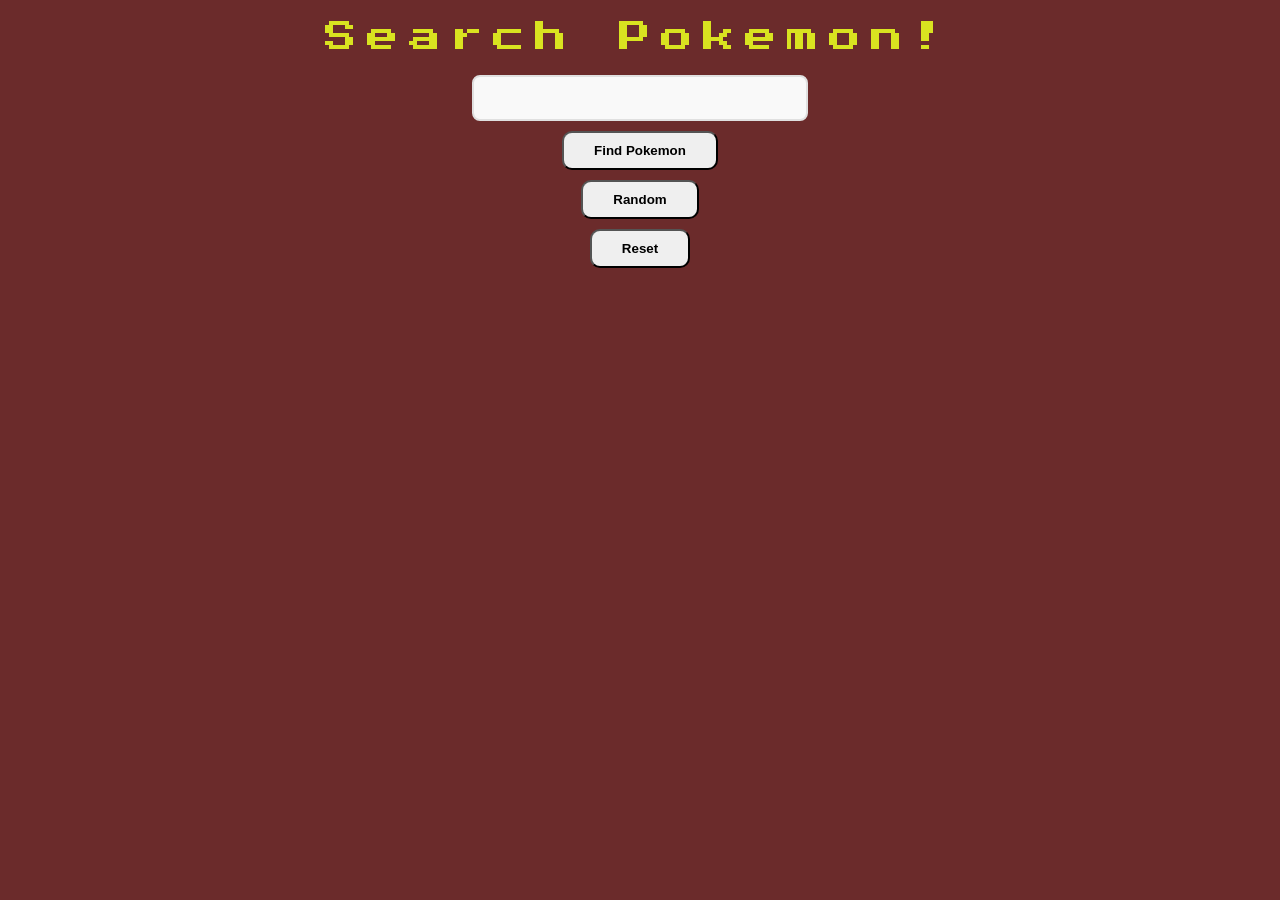
<file: pokemon-dom/index.html>
<!doctype html>
<html lang="th">
  <head>
    <meta charset="UTF-8" />
    <meta name="viewport" content="width=device-width, initial-scale=1.0" />
    <title>Pokemon</title>
    <link rel="stylesheet" href="stylesheet.css" />
    <link rel="preconnect" href="https://fonts.googleapis.com">
<link rel="preconnect" href="https://fonts.gstatic.com" crossorigin>
<link href="https://fonts.googleapis.com/css2?family=Press+Start+2P&family=Roboto:ital,wght@0,100..900;1,100..900&family=Yuyu&display=swap" rel="stylesheet">
  </head>
  <body>
    <h1 class="page-title">Search Pokemon!</h1>
    <input type="text" id="pokemonInput" />
    <button id="findPokemon">Find Pokemon</button>
    <button id="randomPokemon">Random</button>
    <button id="resetPokemon">Reset</button>
    <div id="pokemon-container"></div>
    <script src="script.js"></script>
  </body>
</html>
</file>
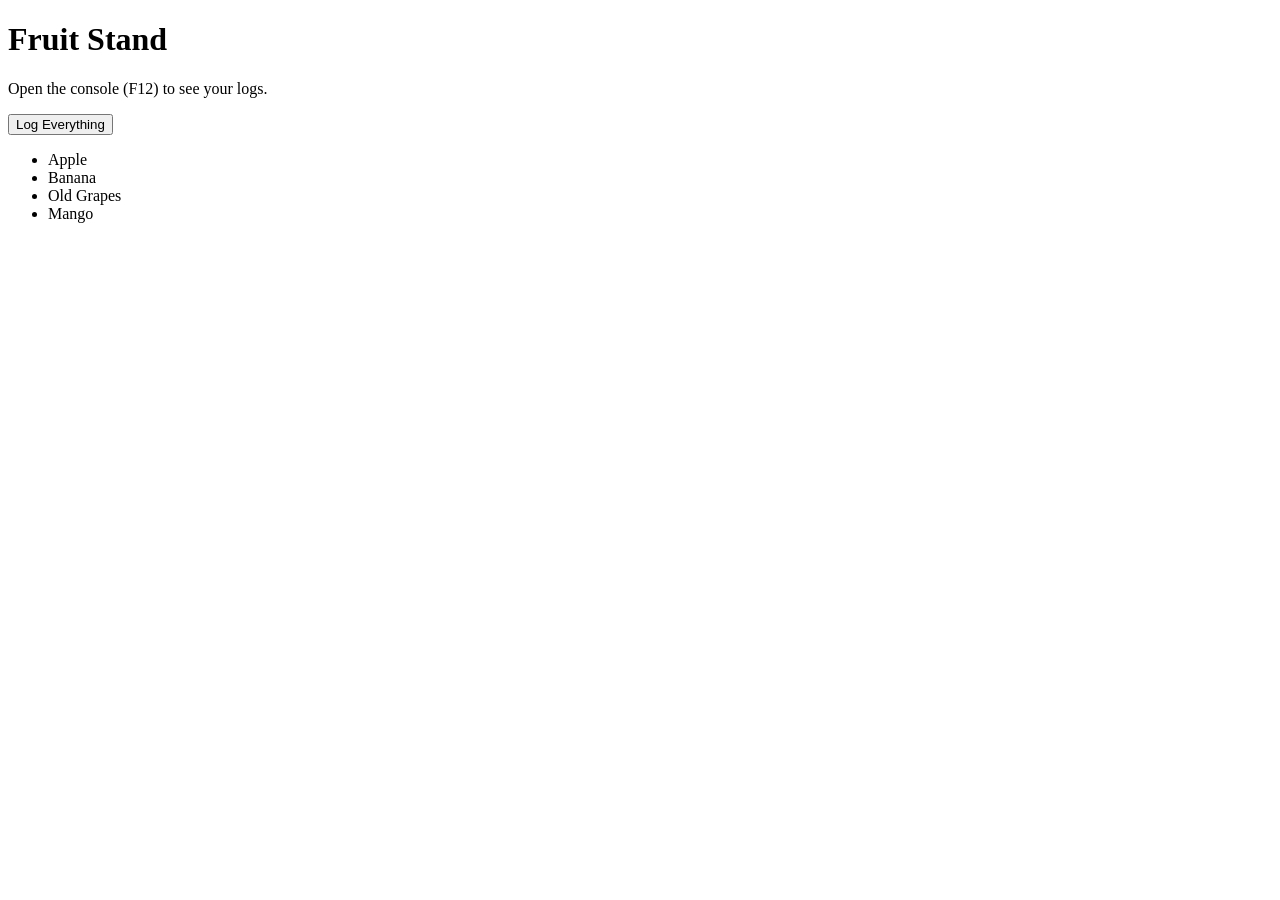
<file: jsd13-dom-ex/01-selectors/index.html>
<!DOCTYPE html>
<html lang="en">
<head>
  <meta charset="UTF-8">
  <title>DOM Selectors Warm-up</title>
</head>
<body>
  <h1 id="title">Fruit Stand</h1>
  <p class="intro">Open the console (F12) to see your logs.</p>

  <button id="log-btn">Log Everything</button>

  <ul id="fruit-list">
    <li class="fruit">Apple</li>
    <li class="fruit">Banana</li>
    <li class="fruit" data-fresh="false">Old Grapes</li>
    <li class="fruit">Mango</li>
  </ul>

  <script src="script.js"></script>
</body>
</html>
</file>
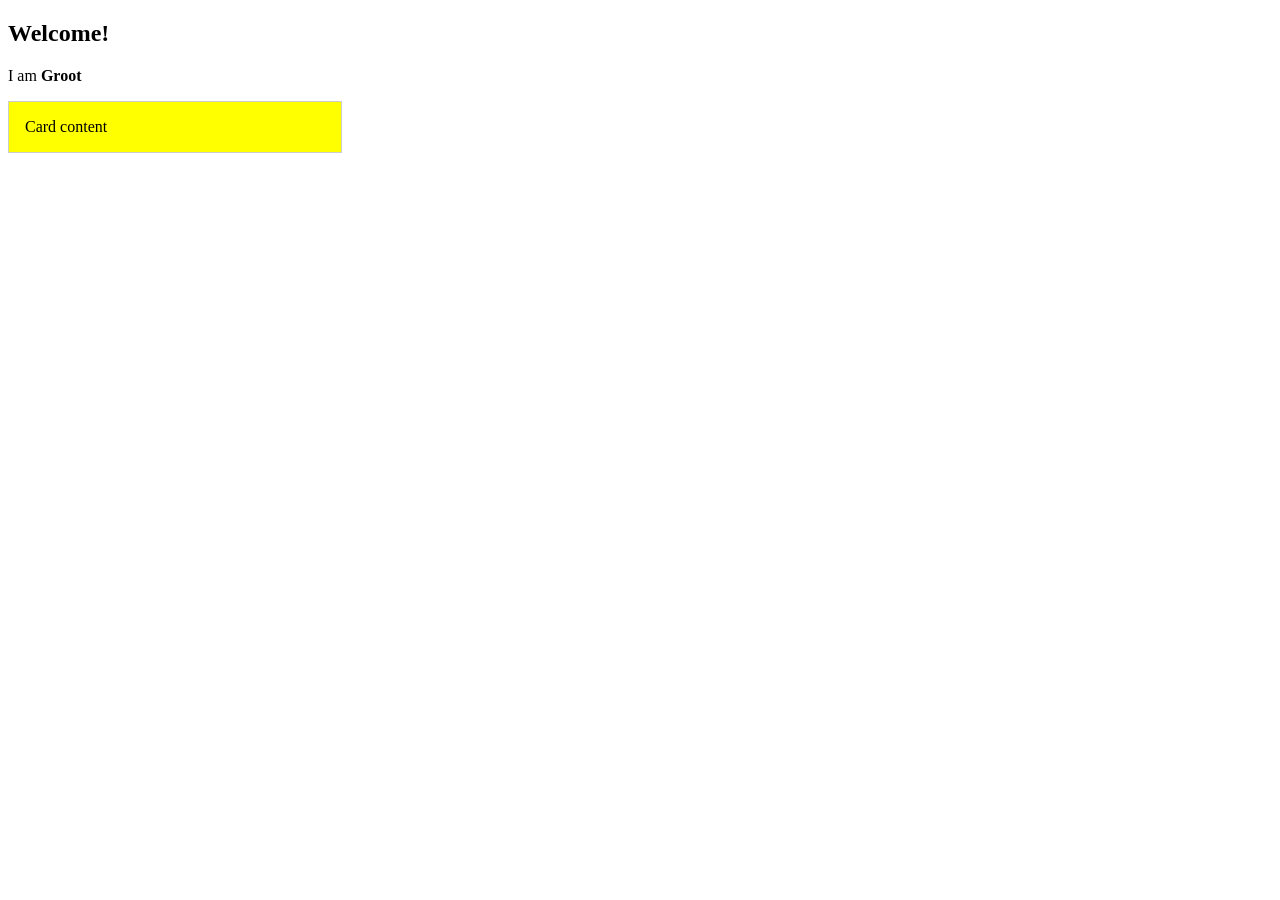
<file: jsd13-dom-ex/02-content-and-classes/index.html>
<!DOCTYPE html>
<html lang="en">
<head>
  <meta charset="UTF-8">
  <title>Content, Attributes & Classes</title>
  <style>
    .card { border: 1px solid #ccc; padding: 1rem; max-width: 300px; }
    .highlight { background: yellow; }
  </style>
</head>
<body>
  <h2 id="heading">Old Heading</h2>
  <p id="bio">I am learning the DOM.</p>

  <div id="card" class="card" data-visits="0">Card content</div>

  <script src="script.js"></script>
</body>
</html>
</file>
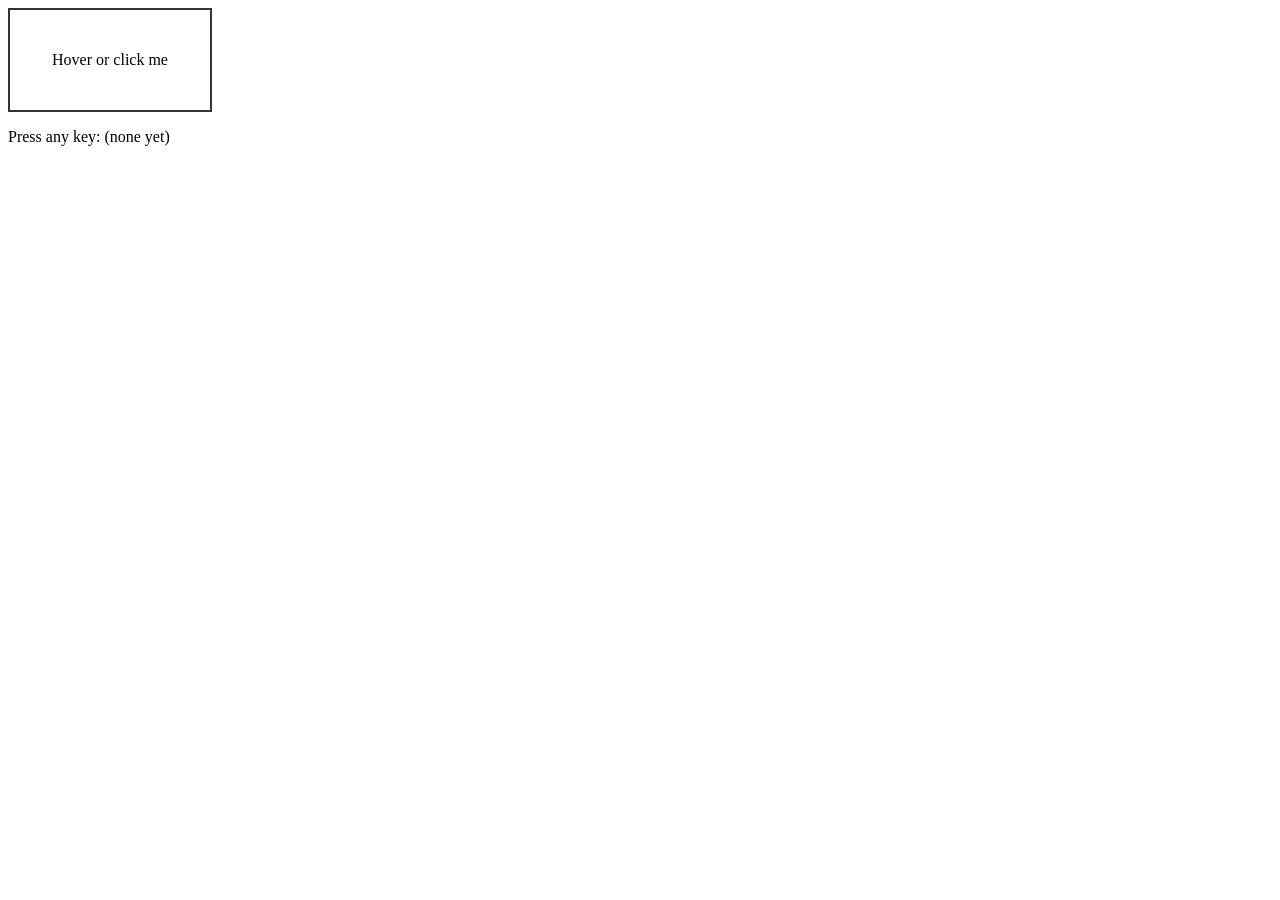
<file: jsd13-dom-ex/03-events-basics/index.html>
<!DOCTYPE html>
<html lang="en">
<head>
  <meta charset="UTF-8">
  <title>Events Basics</title>
  <style>
    .box {
      width: 200px;
      height: 100px;
      display: flex;
      align-items: center;
      justify-content: center;
      border: 2px solid #333;
      cursor: pointer;
    }
    .box.hover { background: rgb(134, 51, 51); }
  </style>
</head>
<body>
  <div id="box" class="box">Hover or click me</div>
  <p id="log"></p>
  <p>Press any key: <span id="key-display">(none yet)</span></p>

  <script src="script.js"></script>
</body>
</html>
</file>
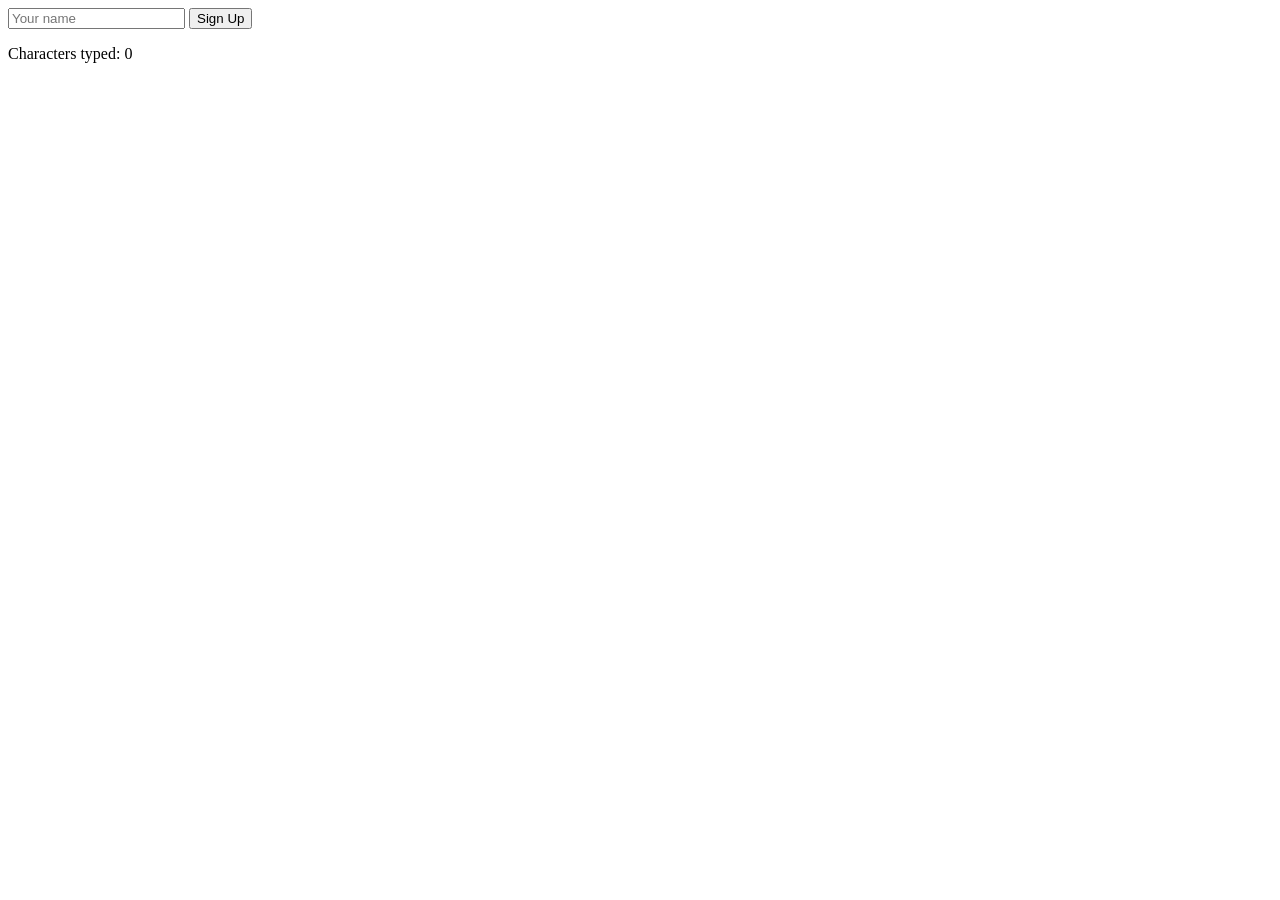
<file: jsd13-dom-ex/04-form-events/index.html>
<!DOCTYPE html>
<html lang="en">
<head>
  <meta charset="UTF-8">
  <title>Form Events</title>
</head>
<body>
  <form id="signup-form">
    <input type="text" id="name-input" placeholder="Your name" autocomplete="off">
    <button type="submit">Sign Up</button>
  </form>

  <p>Characters typed: <span id="char-count">0</span></p>
  <p id="feedback"></p>

  <script src="script.js"></script>
</body>
</html>
</file>
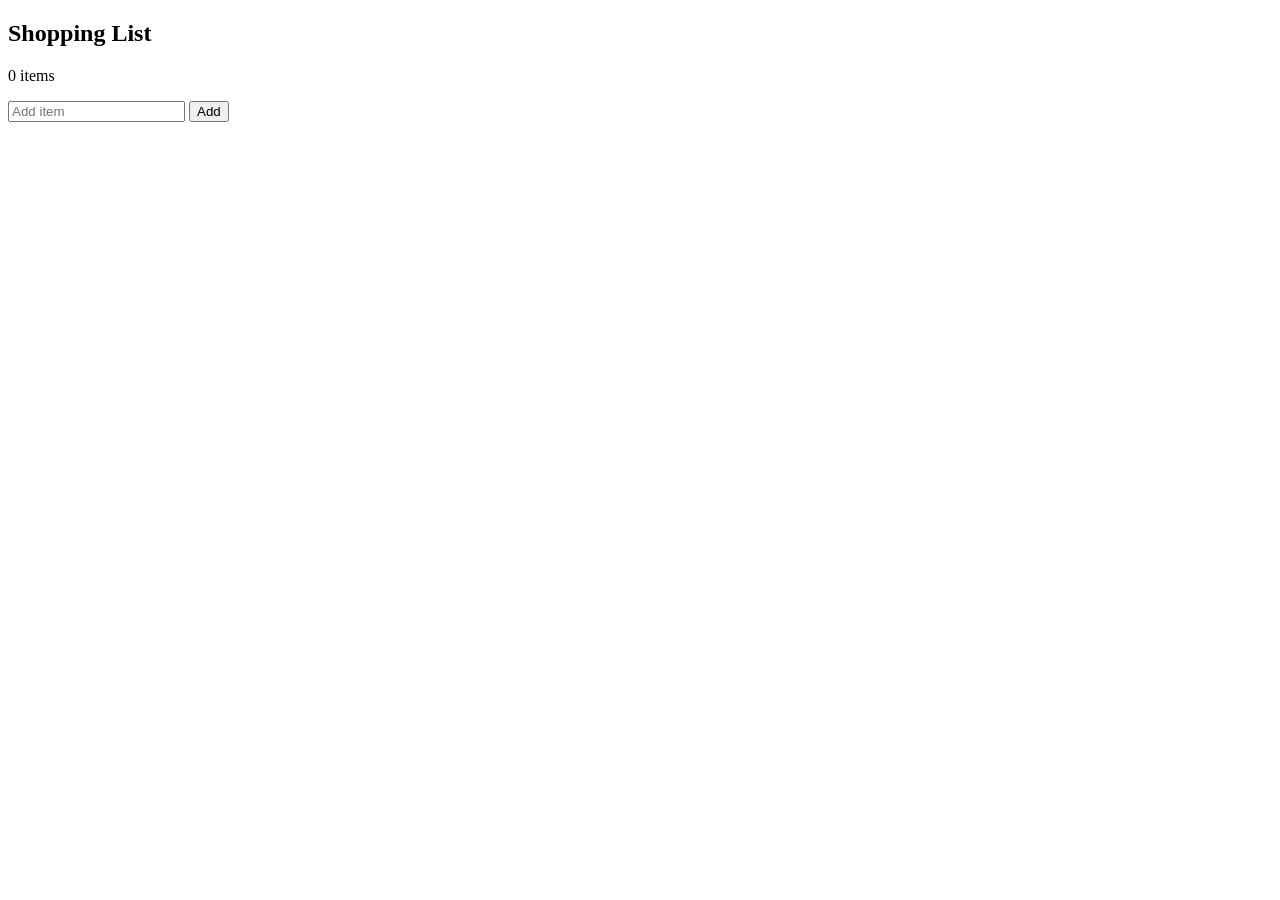
<file: jsd13-dom-ex/05-create-and-remove/index.html>
<!DOCTYPE html>
<html lang="en">
<head>
  <meta charset="UTF-8">
  <title>Creating & Removing Elements</title>
</head>
<body>
  <h2>Shopping List</h2>
  <p><span id="item-count">0</span> items</p>

  <input type="text" id="item-input" placeholder="Add item" autocomplete="off">
  <button id="add-item-btn">Add</button>

  <ul id="items"></ul>

  <script src="script.js"></script>
</body>
</html>
</file>
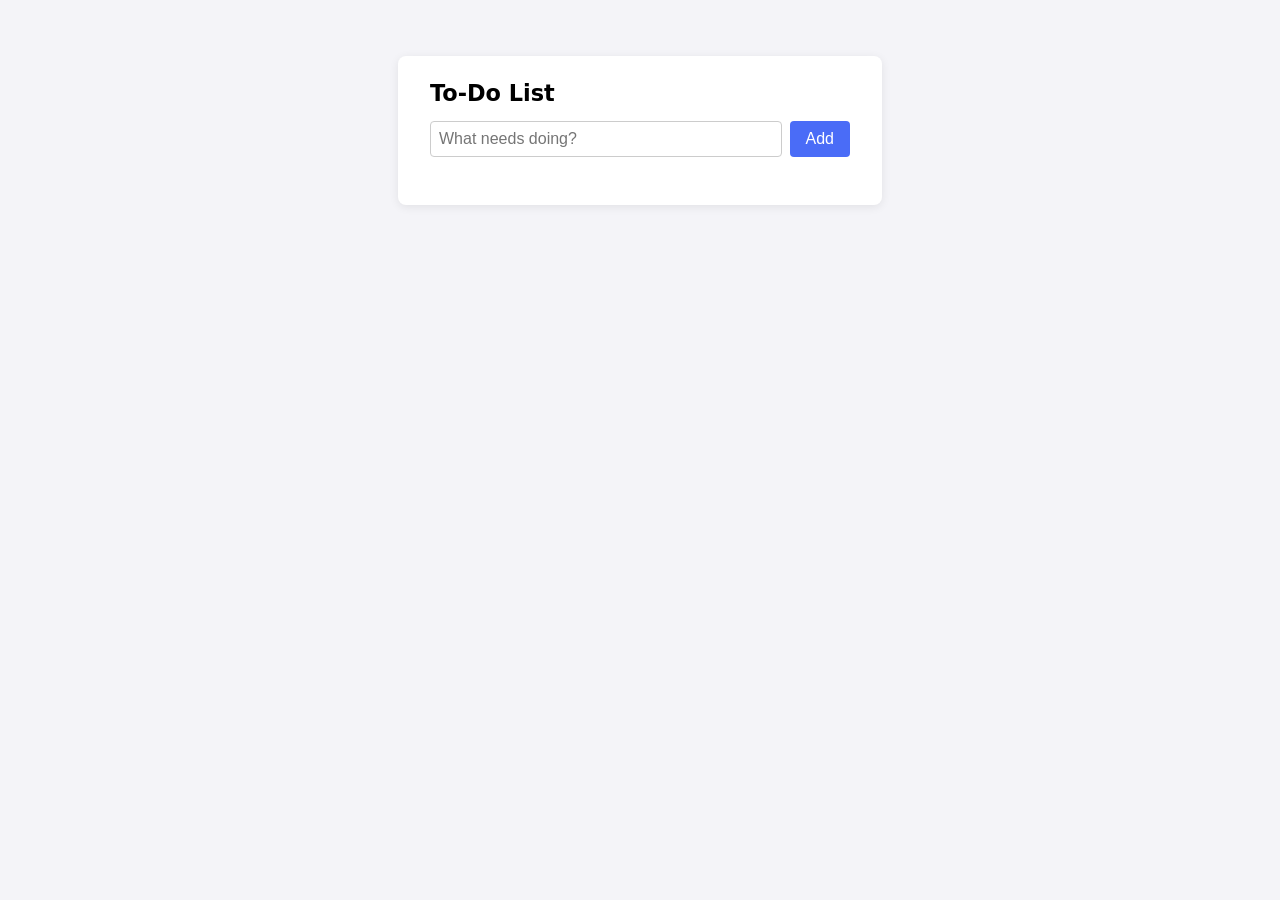
<file: jsd13-dom-ex/06-todo-list/index.html>
<!DOCTYPE html>
<html lang="en">
<head>
  <meta charset="UTF-8">
  <title>To-Do List — DOM Exercise</title>
  <link rel="stylesheet" href="style.css">
</head>
<body>
  <main class="app">
    <h1>To-Do List</h1>
    <form id="todo-form">
      <input type="text" id="todo-input" placeholder="What needs doing?" autocomplete="off">
      <button type="submit" id="add-btn">Add</button>
    </form>
    <ul id="todo-list"></ul>
  </main>

  <script src="script.js"></script>
</body>
</html>
</file>
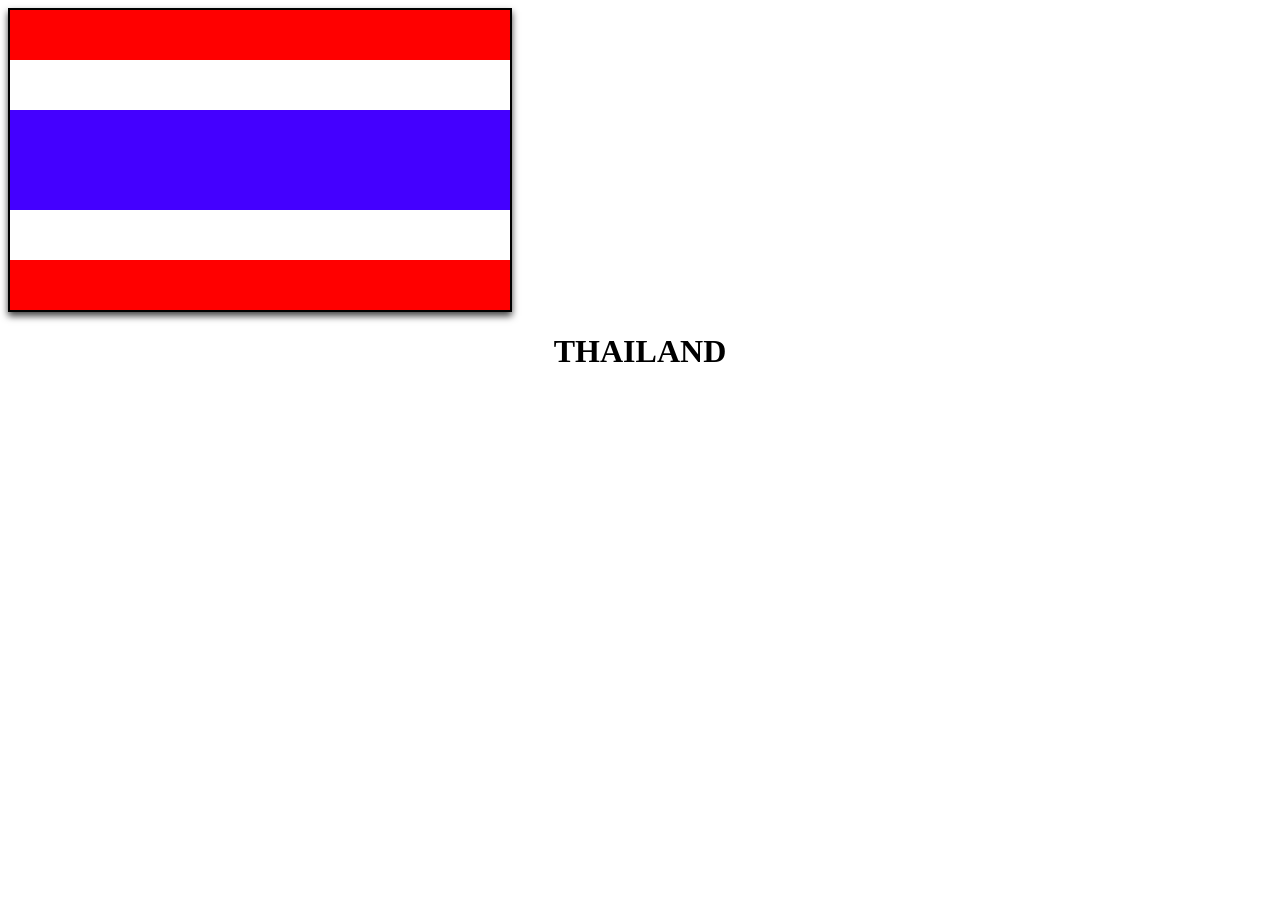
<file: react-castle-rooms/flag_dailyOpening/index.html>
<!DOCTYPE html>
<html lang="en">
<head>
    <meta charset="UTF-8">
    <meta name="viewport" content="width=device-width, initial-scale=1.0">
    <title>Document</title>
    <link rel="stylesheet" href="stylesheet.css" />
</head>
<body>
<div class="thai">
<div class="red"></div>
<div class="white"></div>
<div class="blue"></div>
<div class="white2"></div>
<div class="red2"></div>
</div>
<div class="name"><h1>THAILAND</h1></div>


</body>
</html>
</file>
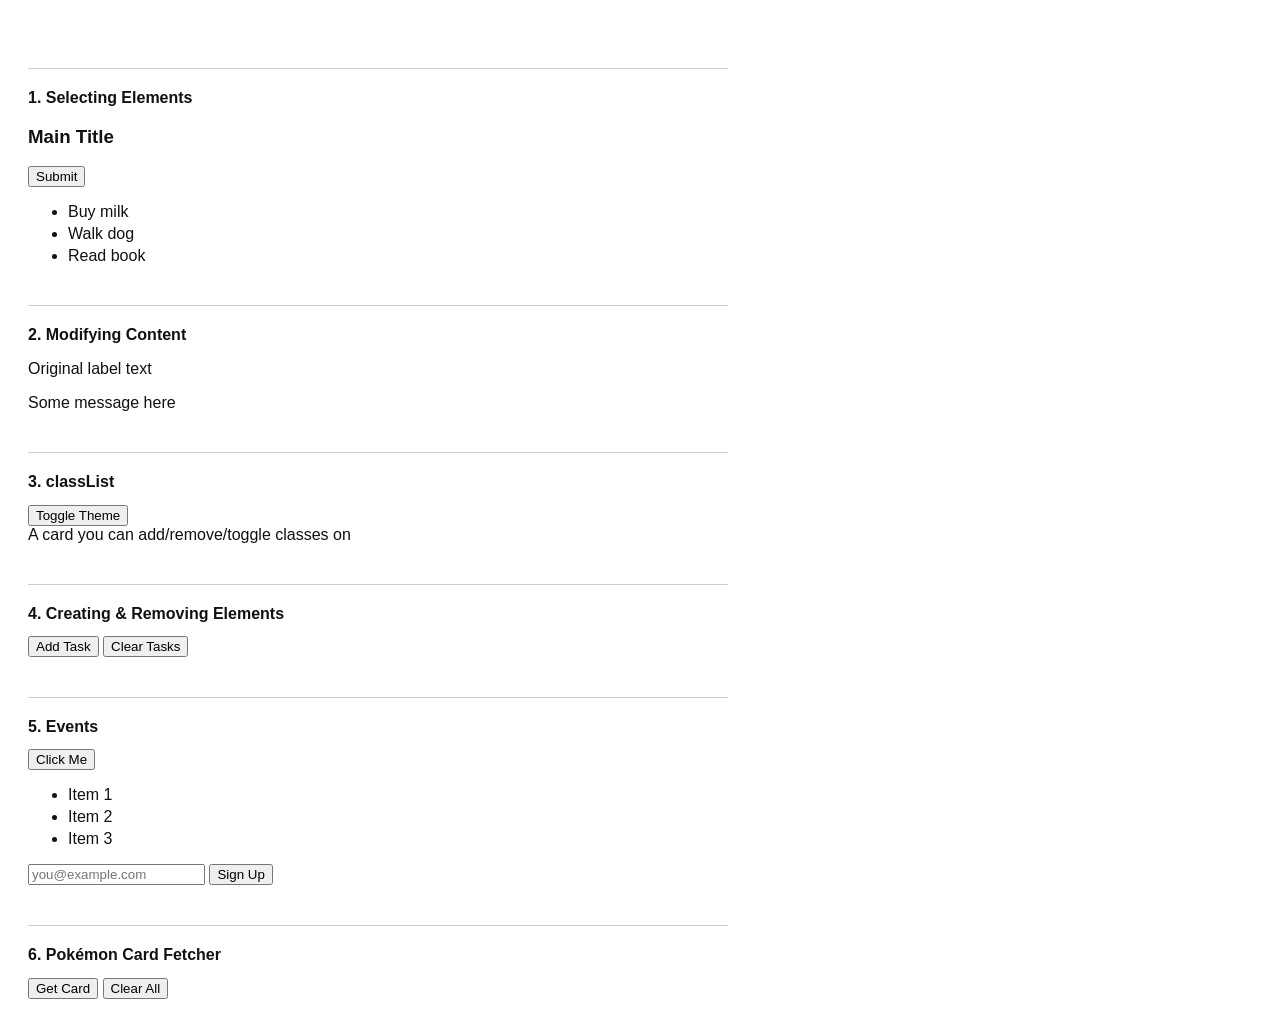
<file: dom-jsd13/dom-playground.html>
<!doctype html>
<html lang="en">
  <head>
    <meta charset="UTF-8" />
    <title>DOM Playground</title>
    <style>
      body {
        font-family: sans-serif;
        padding: 20px;
        max-width: 700px;
        background: #fff;
        color: #111;
      }
      h1 {
        font-size: 22px;
      }
      h2 {
        font-size: 16px;
        margin-top: 40px;
        border-top: 1px solid #ccc;
        padding-top: 20px;
      }
      li {
        margin: 4px 0;
      }

      .hidden {
        display: none;
      }
      .active {
        outline: 2px solid red;
      }
      .task-item {
        list-style: none;
        padding: 4px 8px;
        background: #eee;
      }
      .done {
        text-decoration: line-through;
        opacity: 0.6;
      }

      .error {
        color: red;
        font-size: 13px;
      }

      body.dark-mode {
        background: #1a1a1a;
        color: #fff;
      }
    </style>
  </head>
  <body>
    <!-- 1. Selecting Elements: getElementById / querySelector / querySelectorAll -->
    <h2>1. Selecting Elements</h2>
    <h3 id="main-title">Main Title</h3>
    <button class="submit-btn">Submit</button>
    <ul>
      <li class="task">Buy milk</li>
      <li class="task">Walk dog</li>
      <li class="task">Read book</li>
    </ul>

    <!-- 2. Modifying Content: innerText / textContent / innerHTML -->
    <h2>2. Modifying Content</h2>
    <p class="label">Original label text</p>
    <p id="msg">Some message here</p>
    <div id="card"></div>

    <!-- 3. classList / Dark Mode toggle -->
    <h2>3. classList</h2>
    <button id="themeBtn">Toggle Theme</button>
    <div class="card">A card you can add/remove/toggle classes on</div>

    <!-- 4. createElement / append / remove -->
    <h2>4. Creating &amp; Removing Elements</h2>
    <button id="addTaskBtn">Add Task</button>
    <button id="resetTasksBtn">Clear Tasks</button>
    <ul id="tasks"></ul>

    <!-- 5. Events: click, delegation, preventDefault -->
    <h2>5. Events</h2>
    <button id="click-me">Click Me</button>

    <ul id="list">
      <li>Item 1</li>
      <li>Item 2</li>
      <li>Item 3</li>
    </ul>

    <form id="signupForm">
      <input id="email" type="email" placeholder="you@example.com" required />
      <span class="error"></span>
      <button type="submit">Sign Up</button>
    </form>

    <!-- 6. Final project: Pokémon Card Fetcher -->
    <h2>6. Pok&eacute;mon Card Fetcher</h2>
    <button id="fetchBtn">Get Card</button>
    <button id="resetBtn">Clear All</button>
    <div id="gallery"></div>

    <script src="script.js"></script>
  </body>
</html>
</file>
<file: pokemon-dom/stylesheet.css>
body {
  font-family: sans-serif;
  font-weight: 400;
  font-style: normal;
  display: flex;
  flex-direction: column;
  align-items: center;
  margin: 0;
  min-height: 100vh;
  background: #6b2b2b;
}

h1 {
  font-family: "Press Start 2P", sans-serif;
  font-weight: 400;
  font-style: normal;
  letter-spacing: 10px;
  color: rgb(217, 227, 32);

}

h3 {
  font-family: "Press Start 2P", sans-serif;
  font-size: smaller;
  letter-spacing: 5px;
  color: rgb(0, 0, 0);

}

button {
  margin-top: 10px;
  padding: 10px 30px;
  border-radius: 10px;
  font-weight: 800;
}

button:hover {
  background-color: #994c11; /* Green */
  color: white;
}

button:active {
  transform: scale(0.5);
}

input[type="text"] {
  width: 100%;
  max-width: 300px;
  padding: 12px 16px;
  font-size: 16px;
  border: 2px solid #e0e0e0;
  border-radius: 8px;
  outline: none;
  transition: all 0.3s ease;
  background-color: #f9f9f9;
}

input[type="text"]:focus {
  border-color: #4a90e2;
  background-color: #fff;
  box-shadow: 0 4px 12px rgba(74, 144, 226, 0.15);
}

#pokemon-container {
  display: flex;
  flex-wrap: wrap;
  gap: 10px;
  justify-content: center;
  max-width: 800px;
  border-radius: 20px;
  margin: 10px;
  padding: 30px;
}

.pokemon-card {
  --background: linear-gradient(to right, #74ebd5 0%, #acb6e5 100%);
  width: 190px;
  height: 254px;
  padding: 5px;
  border-radius: 1rem;
  overflow: visible;
  background: #74ebd5;
  background: var(--background);
  position: relative;
  z-index: 1;
  text-align: center;
  font-family: "Press Start 2P";
  font-weight: 400;
  font-style: normal;
}

.pokemon-card::before,
.pokemon-card::after {
  content: "";
  position: absolute;
  top: 0;
  left: 0;
  width: 100%;
  height: 100%;
  border-radius: 1rem;
  z-index: -1;
}

.pokemon-card::before {
  background: linear-gradient(to bottom right, #f6d365 0%, #fda085 100%);
  transform: rotate(2deg);
}

.pokemon-card::after {
  background: linear-gradient(to top right, #84fab0 0%, #8fd3f4 100%);
  transform: rotate(-2deg);
}

.pokemon-card-info {
  --color: #292b2c;
  background: var(--color);
  color: var(--color);
  display: flex;
  justify-content: center;
  align-items: center;
  width: 100%;
  height: 100%;
  overflow: visible;
  border-radius: 0.7rem;
  position: relative;
  z-index: 2;
}

.pokemon-card .title {
  font-weight: bold;
  letter-spacing: 0.1em;
}

.pokemon-card:hover::before,
.pokemon-card:hover::after {
  opacity: 0;
}

.pokemon-card:hover .pokemon-card-info {
  color: #74ebd5;
  transition: color 1s;
}


.pokemon-card img {
  width: 180px;
  height: 180px;
  object-fit: contain;
  image-rendering: pixelated;
}

.pokemon-card:hover {
    transform: scale(1.05);
  box-shadow: 0 0 15px rgba(22, 102, 222, 0.7);
}
</file>
<file: jsd13-dom-ex/06-todo-list/style.css>
body {
  font-family: system-ui, sans-serif;
  background: #f4f4f8;
  display: flex;
  justify-content: center;
  padding: 3rem 1rem;
}

.app {
  background: #fff;
  border-radius: 8px;
  box-shadow: 0 2px 10px rgba(0, 0, 0, 0.08);
  padding: 1.5rem 2rem 2rem;
  width: 100%;
  max-width: 420px;
}

h1 {
  margin-top: 0;
  font-size: 1.4rem;
}

#todo-form {
  display: flex;
  gap: 0.5rem;
  margin-bottom: 1rem;
}

#todo-input {
  flex: 1;
  padding: 0.5rem;
  font-size: 1rem;
  border: 1px solid #ccc;
  border-radius: 4px;
}

#add-btn {
  padding: 0.5rem 1rem;
  font-size: 1rem;
  border: none;
  border-radius: 4px;
  background: #4a6cf7;
  color: #fff;
  cursor: pointer;
}

#add-btn:hover {
  background: #3a56d4;
}

#todo-list {
  list-style: none;
  padding: 0;
  margin: 0;
}

#todo-list li {
  display: flex;
  align-items: center;
  justify-content: space-between;
  padding: 0.5rem 0;
  border-bottom: 1px solid #eee;
}

#todo-list li .todo-text {
  cursor: pointer;
  flex: 1;
}

#todo-list li.completed .todo-text {
  text-decoration: line-through;
  color: #999;
}

.delete-btn {
  background: none;
  border: none;
  color: #d33;
  font-size: 1.1rem;
  cursor: pointer;
  line-height: 1;
  padding: 0 0.25rem;
}
</file>
<file: react-castle-rooms/flag_dailyOpening/stylesheet.css>
.thai {
    width: 500px;
    height: 300px;
    display: flex;
    flex-direction: column;
    border: solid 2px rgb(0, 0, 0);
    box-shadow: 0 4px 7px rgb(66, 66, 66);
}

.name {
    text-align: center;

}
.red {
    background-color: red;
    flex: 1;
    
}
.white {
    background-color: rgb(255, 255, 255);
    flex: 1;
}
.blue {
    background-color: rgb(68, 0, 255);
    flex: 2;
}
.white2 {
    background-color: rgb(255, 255, 255);
    flex: 1;
}
.red2 {
    background-color: red;
    flex: 1;
}
</file>
